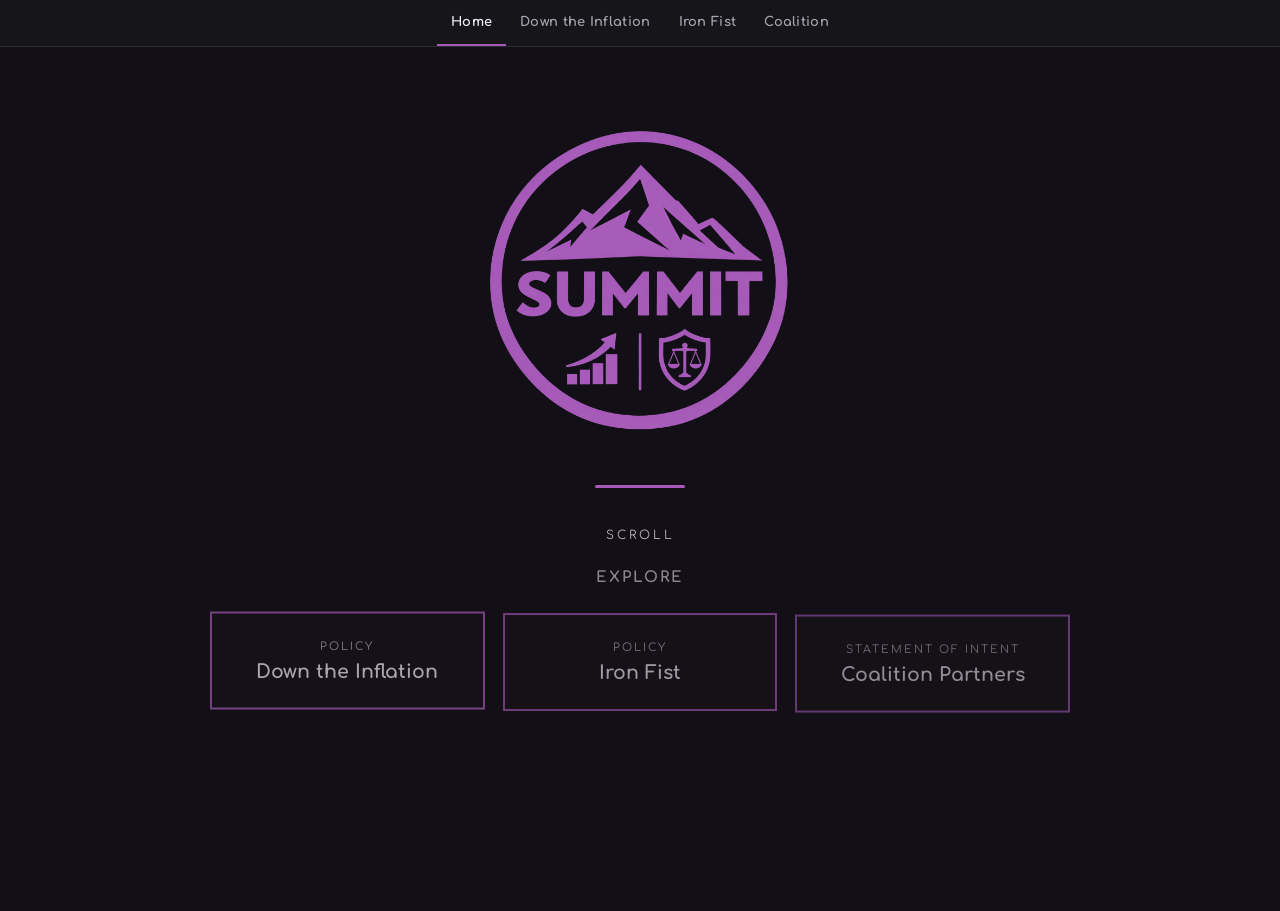
<file: index.html>
<!DOCTYPE html>
<html lang="en">

<head>

    <meta charset="UTF-8">

    <script>document.documentElement.classList.add('js-ready');</script>

    <meta name="viewport" content="width=device-width, initial-scale=1.0">

    <title>Summit</title>

    <link rel="icon" type="image/png" href="Summit_Icon.png">

    <meta name="description" content="Summit Party.">

    <link rel="stylesheet" href="site-nav.css">
    <link rel="stylesheet" href="summit.css">

    <style>
        .logo-hero {
            min-height: auto;
            display: flex;
            flex-direction: column;
            align-items: center;
            justify-content: center;
            text-align: center;
            padding: 20px 0 10px;
        }
        .logo-hero img {
            width: min(340px, 62vw);
            height: auto;
        }
        .logo-hero .hero-rule { margin-top: 34px; }
        .scroll-cue {
            margin-top: 8px;
            font-size: 12px;
            letter-spacing: 3px;
            text-transform: uppercase;
            color: var(--c-muted);
        }
        .tabs-section { padding: 10px 0 20vh; }
        .tabs-section h2 {
            text-align: center;
            font-size: 15px;
            letter-spacing: 2px;
            text-transform: uppercase;
            color: var(--c-muted);
            margin-bottom: 22px;
        }
    </style>

</head>

<body>

    <nav class="topbar" aria-label="Main">
        <div class="nav-links">
            <a href="index.html" class="active">
                <span>Home</span>
            </a>
            <a href="down-the-inflation.html">
                <span>Down the Inflation</span>
            </a>
            <a href="iron-fist.html">
                <span>Iron Fist</span>
            </a>
            <a href="coalition.html">
                <span>Coalition</span>
            </a>
        </div>
    </nav>

    <main class="container">

        <section class="logo-hero pop-group">
            <img class="pop-in" src="Summit_Icon.png" alt="Summit Party logo">
            <div class="hero-rule pop-in"></div>
            <span class="scroll-cue pop-in">Scroll</span>
        </section>

        <section class="tabs-section pop-group">
            <h2 class="pop-in">Explore</h2>
            <div class="tab-cards">
                <a class="tab-card pop-in" href="down-the-inflation.html">
                    <span class="tab-kicker">Policy</span>
                    <span class="tab-title">Down the Inflation</span>
                </a>
                <a class="tab-card pop-in" href="iron-fist.html">
                    <span class="tab-kicker">Policy</span>
                    <span class="tab-title">Iron Fist</span>
                </a>
                <a class="tab-card pop-in" href="coalition.html">
                    <span class="tab-kicker">Statement of Intent</span>
                    <span class="tab-title">Coalition Partners</span>
                </a>
            </div>
        </section>

    </main>

    <script src="site-nav.js"></script>

</body>

</html>
</file>
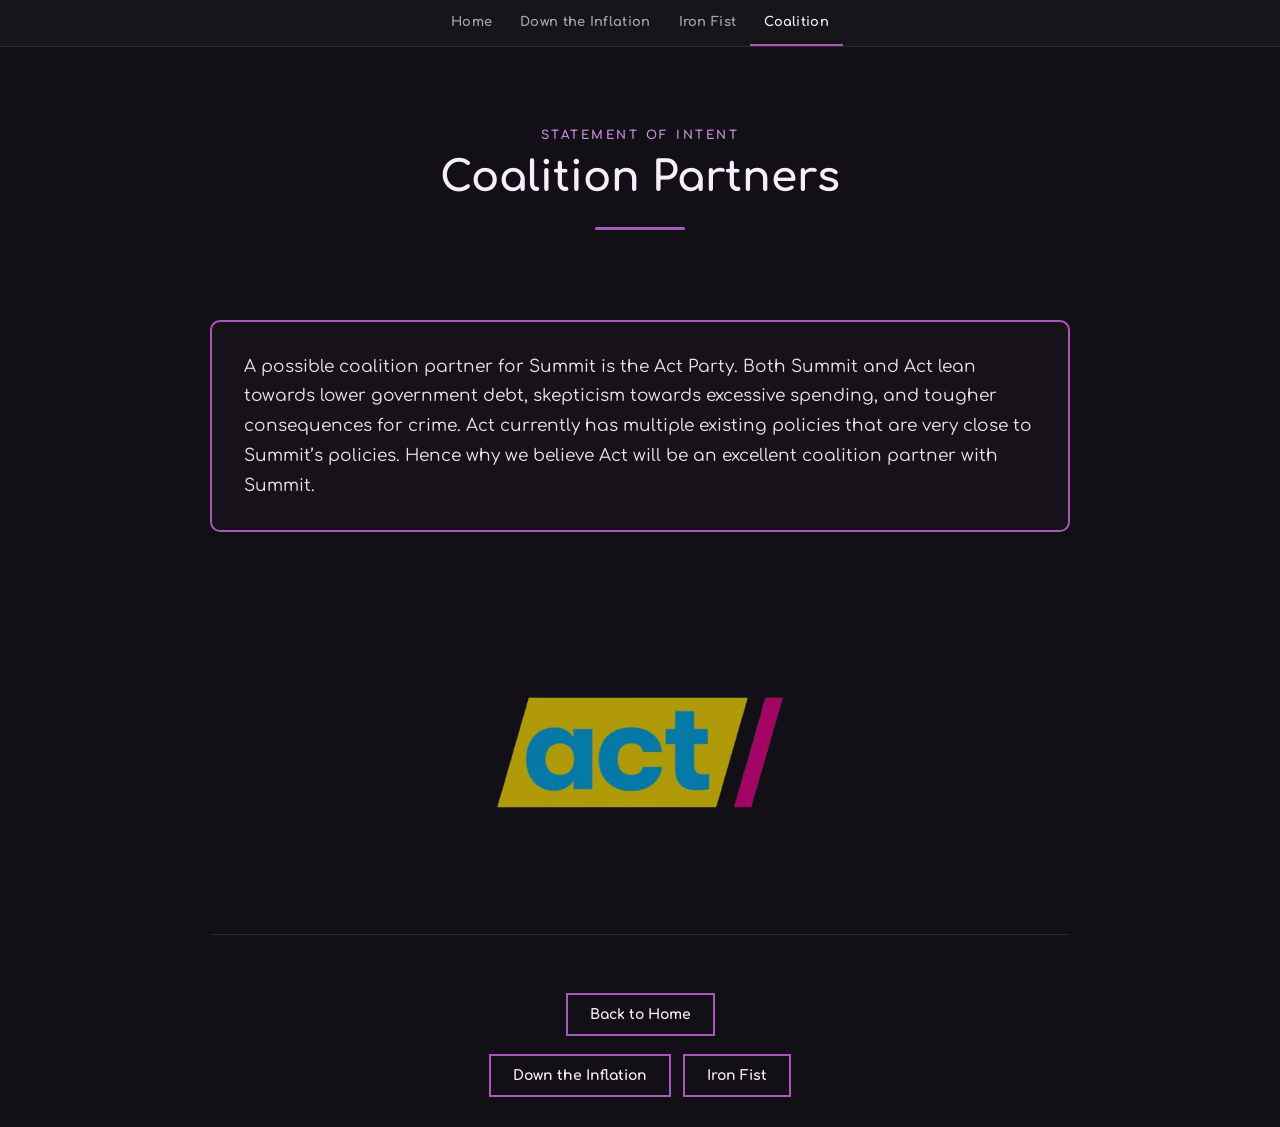
<file: coalition.html>
<!DOCTYPE html>
<html lang="en">

<head>

    <meta charset="UTF-8">

    <script>document.documentElement.classList.add('js-ready');</script>

    <meta name="viewport" content="width=device-width, initial-scale=1.0">

    <title>Coalition - Summit</title>

    <link rel="icon" type="image/png" href="Summit_Icon.png">

    <meta name="description" content="Summit Party's Statement of Intent on Coalition Partners.">

    <link rel="stylesheet" href="site-nav.css">
    <link rel="stylesheet" href="summit.css">

</head>

<body>

    <nav class="topbar" aria-label="Main">
        <div class="nav-links">
            <a href="index.html">
                <span>Home</span>
            </a>
            <a href="down-the-inflation.html">
                <span>Down the Inflation</span>
            </a>
            <a href="iron-fist.html">
                <span>Iron Fist</span>
            </a>
            <a href="coalition.html" class="active">
                <span>Coalition</span>
            </a>
        </div>
    </nav>

    <main class="container">

        <section class="hero pop-group">
            <span class="kicker pop-in">Statement of Intent</span>
            <h1 class="pop-in">Coalition Partners</h1>
            <div class="hero-rule pop-in"></div>
        </section>

        <section class="pop-group">
            <div class="coalition-card pop-in">
                <p>A possible coalition partner for Summit is the Act Party. Both Summit and Act lean towards lower government debt, skepticism towards excessive spending, and tougher consequences for crime. Act currently has multiple existing policies that are very close to Summit&rsquo;s policies. Hence why we believe Act will be an excellent coalition partner with Summit.</p>
            </div>
        </section>

        <section class="pop-group">
            <div class="partner-logo pop-in">
                <img src="Act_Logo.png" alt="Act Party logo">
            </div>
        </section>

        <div class="closing">
            <div class="cta-row">
                <a href="index.html" class="section">Back to Home</a>
            </div>
            <div class="cta-row">
                <a href="down-the-inflation.html" class="section">Down the Inflation</a>
                <a href="iron-fist.html" class="section">Iron Fist</a>
            </div>
        </div>

    </main>

    <script src="site-nav.js"></script>

</body>

</html>
</file>
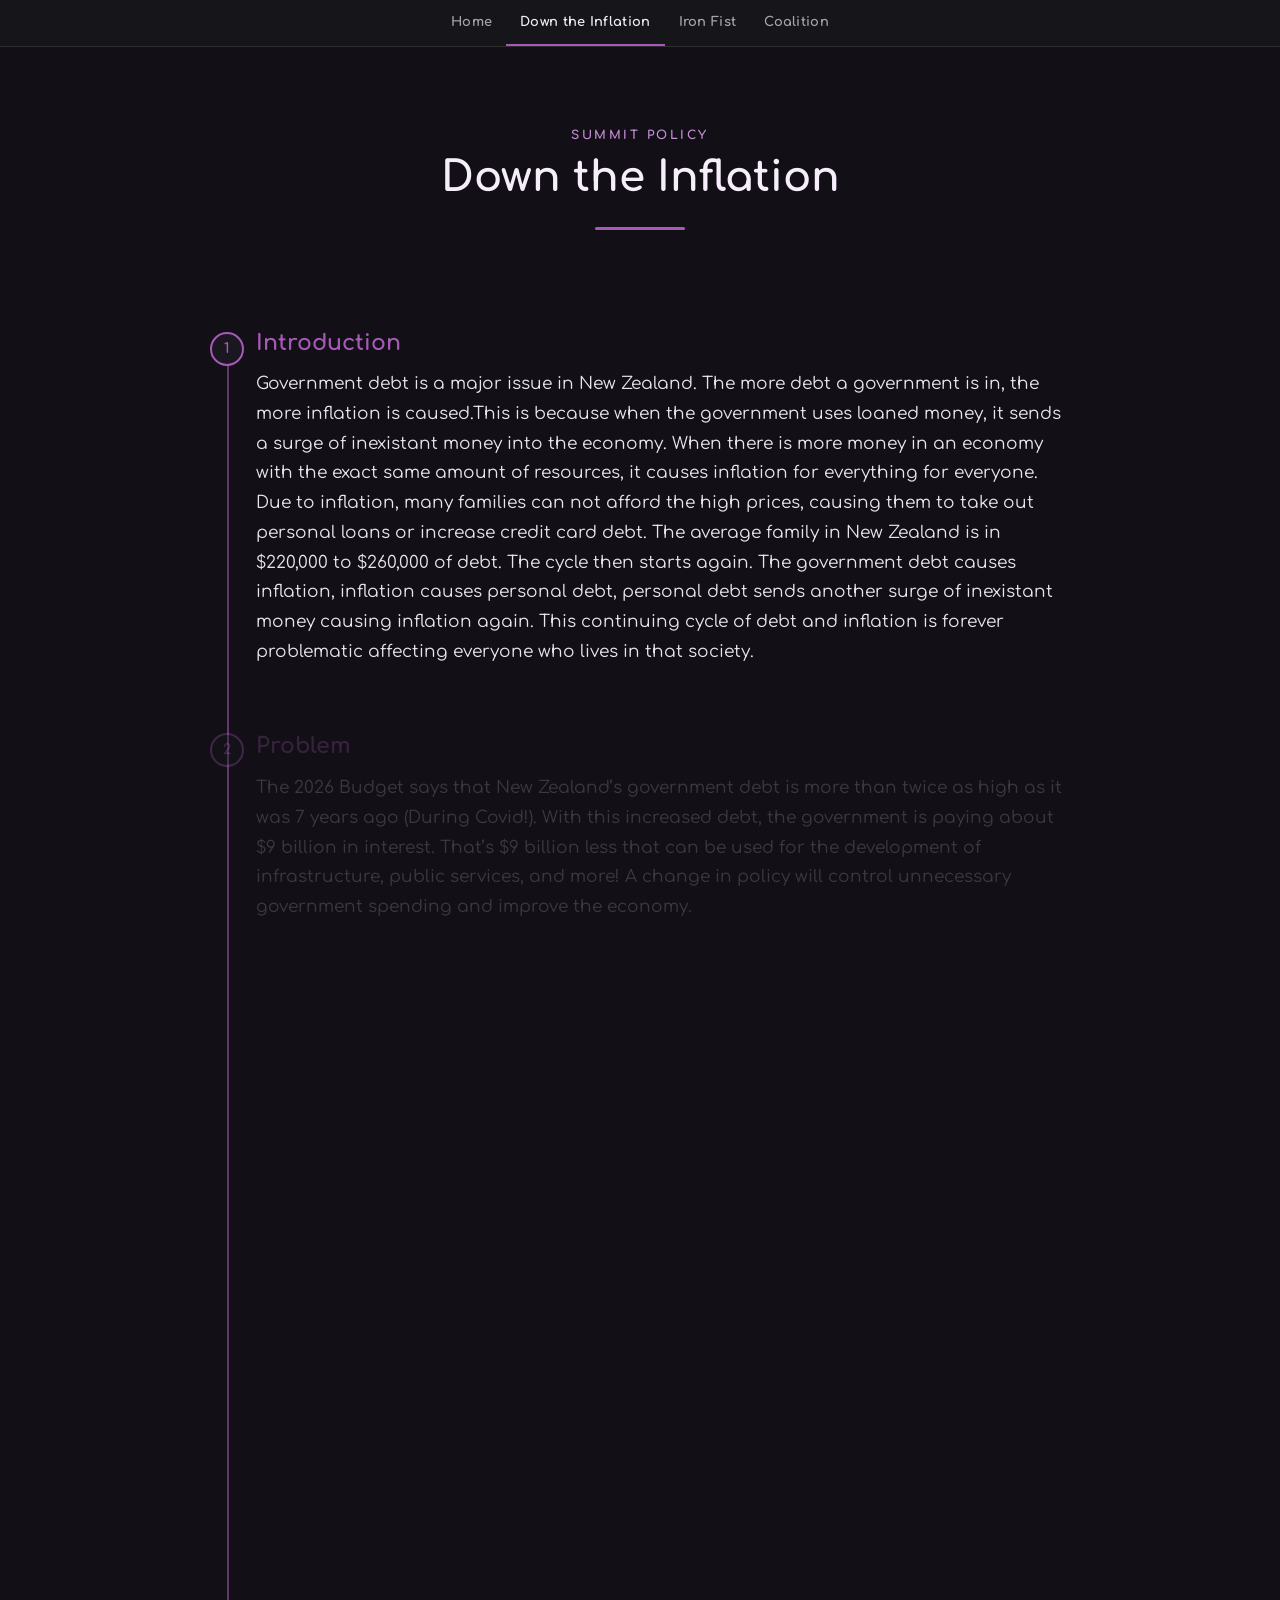
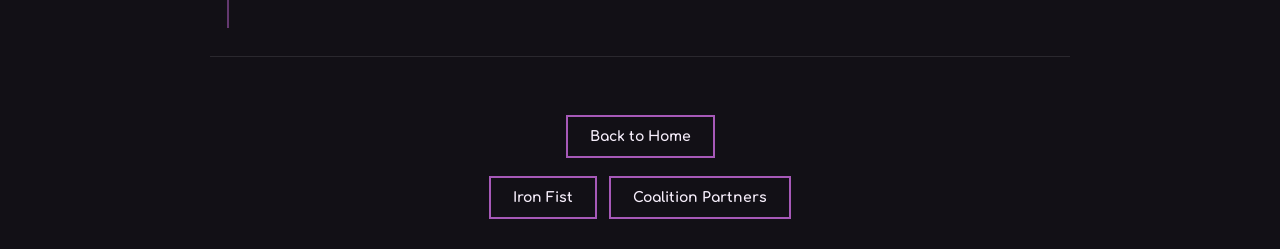
<file: down-the-inflation.html>
<!DOCTYPE html>
<html lang="en">

<head>

    <meta charset="UTF-8">

    <script>document.documentElement.classList.add('js-ready');</script>

    <meta name="viewport" content="width=device-width, initial-scale=1.0">

    <title>Down the Inflation - Summit</title>

    <link rel="icon" type="image/png" href="Summit_Icon.png">

    <meta name="description" content="Summit Party's policy, Down the Inflation, on government debt and inflation.">

    <link rel="stylesheet" href="site-nav.css">
    <link rel="stylesheet" href="summit.css">

</head>

<body>

    <nav class="topbar" aria-label="Main">
        <div class="nav-links">
            <a href="index.html">
                <span>Home</span>
            </a>
            <a href="down-the-inflation.html" class="active">
                <span>Down the Inflation</span>
            </a>
            <a href="iron-fist.html">
                <span>Iron Fist</span>
            </a>
            <a href="coalition.html">
                <span>Coalition</span>
            </a>
        </div>
    </nav>

    <main class="container">

        <section class="hero pop-group">
            <span class="kicker pop-in">Summit Policy</span>
            <h1 class="pop-in">Down the Inflation</h1>
            <div class="hero-rule pop-in"></div>
        </section>

        <section>
            <div class="timeline">

                <div class="step pop-group" id="introduction">
                    <div class="step-number pop-in">1</div>
                    <h2 class="pop-in">Introduction</h2>
                    <p class="pop-in">Government debt is a major issue in New Zealand. The more debt a government is in, the more inflation is caused.This is because when the government uses loaned money, it sends a surge of inexistant money into the economy. When there is more money in an economy with the exact same amount of resources, it causes inflation for everything for everyone. Due to inflation, many families can not afford the high prices, causing them to take out personal loans or increase credit card debt. The average family in New Zealand is in $220,000 to $260,000 of debt. The cycle then starts again. The government debt causes inflation, inflation causes personal debt, personal debt sends another surge of inexistant money causing inflation again. This continuing cycle of debt and inflation is forever problematic affecting everyone who lives in that society.</p>
                </div>

                <div class="step pop-group" id="problem">
                    <div class="step-number pop-in">2</div>
                    <h2 class="pop-in">Problem</h2>
                    <p class="pop-in">The 2026 Budget says that New Zealand&rsquo;s government debt is more than twice as high as it was 7 years ago (During Covid!). With this increased debt, the government is paying about $9 billion in interest. That&rsquo;s $9 billion less that can be used for the development of infrastructure, public services, and more! A change in policy will control unnecessary government spending and improve the economy.</p>
                </div>

                <div class="step pop-group" id="current-policies">
                    <div class="step-number pop-in">3</div>
                    <h2 class="pop-in">Current Policies</h2>
                    <p class="pop-in">The Act party currently has a policy for a smaller more affordable government. This could help reduce spending due to less wages to pay, but it can also cause increased workloads for the remaining staff or in extreme cases slow down and reduce the efficiency of the government.</p>
                </div>

                <div class="step pop-group" id="our-policy">
                    <div class="step-number pop-in">4</div>
                    <h2 class="pop-in">Our Policy</h2>
                    <p class="pop-in">Summit Party&rsquo;s policy on this economic matter will reduce unnecessary government spending and control its expenses. This policy will let the government be more mindful where their money is being spent, and where it could be reduced. With this policy, Down the Inflation, it will benefit the New Zealand society through lowering the rate of inflation and reduce the surges of inexistant money causing it. A downside of this policy will be a small rise in costs of public services as the government would require redirecting parts of the subsidy in order to reduce the government debt. This download is unfortunately inevitable with Down the Inflation, but Summit will do its best to keep the price change to a minimum.</p>
                </div>

                <div class="step pop-group" id="summary">
                    <div class="step-number pop-in">5</div>
                    <h2 class="pop-in">Summary</h2>
                    <div class="summary-card pop-in">
                        <p>Down the Inflation will briefly raise costs of some public services, but in the long term, lower the government debt and ultimately slow the rate of inflation.</p>
                    </div>
                </div>

            </div>
        </section>

        <div class="closing">
            <div class="cta-row">
                <a href="index.html" class="section">Back to Home</a>
            </div>
            <div class="cta-row">
                <a href="iron-fist.html" class="section">Iron Fist</a>
                <a href="coalition.html" class="section">Coalition Partners</a>
            </div>
        </div>

    </main>

    <script src="site-nav.js"></script>

</body>

</html>
</file>
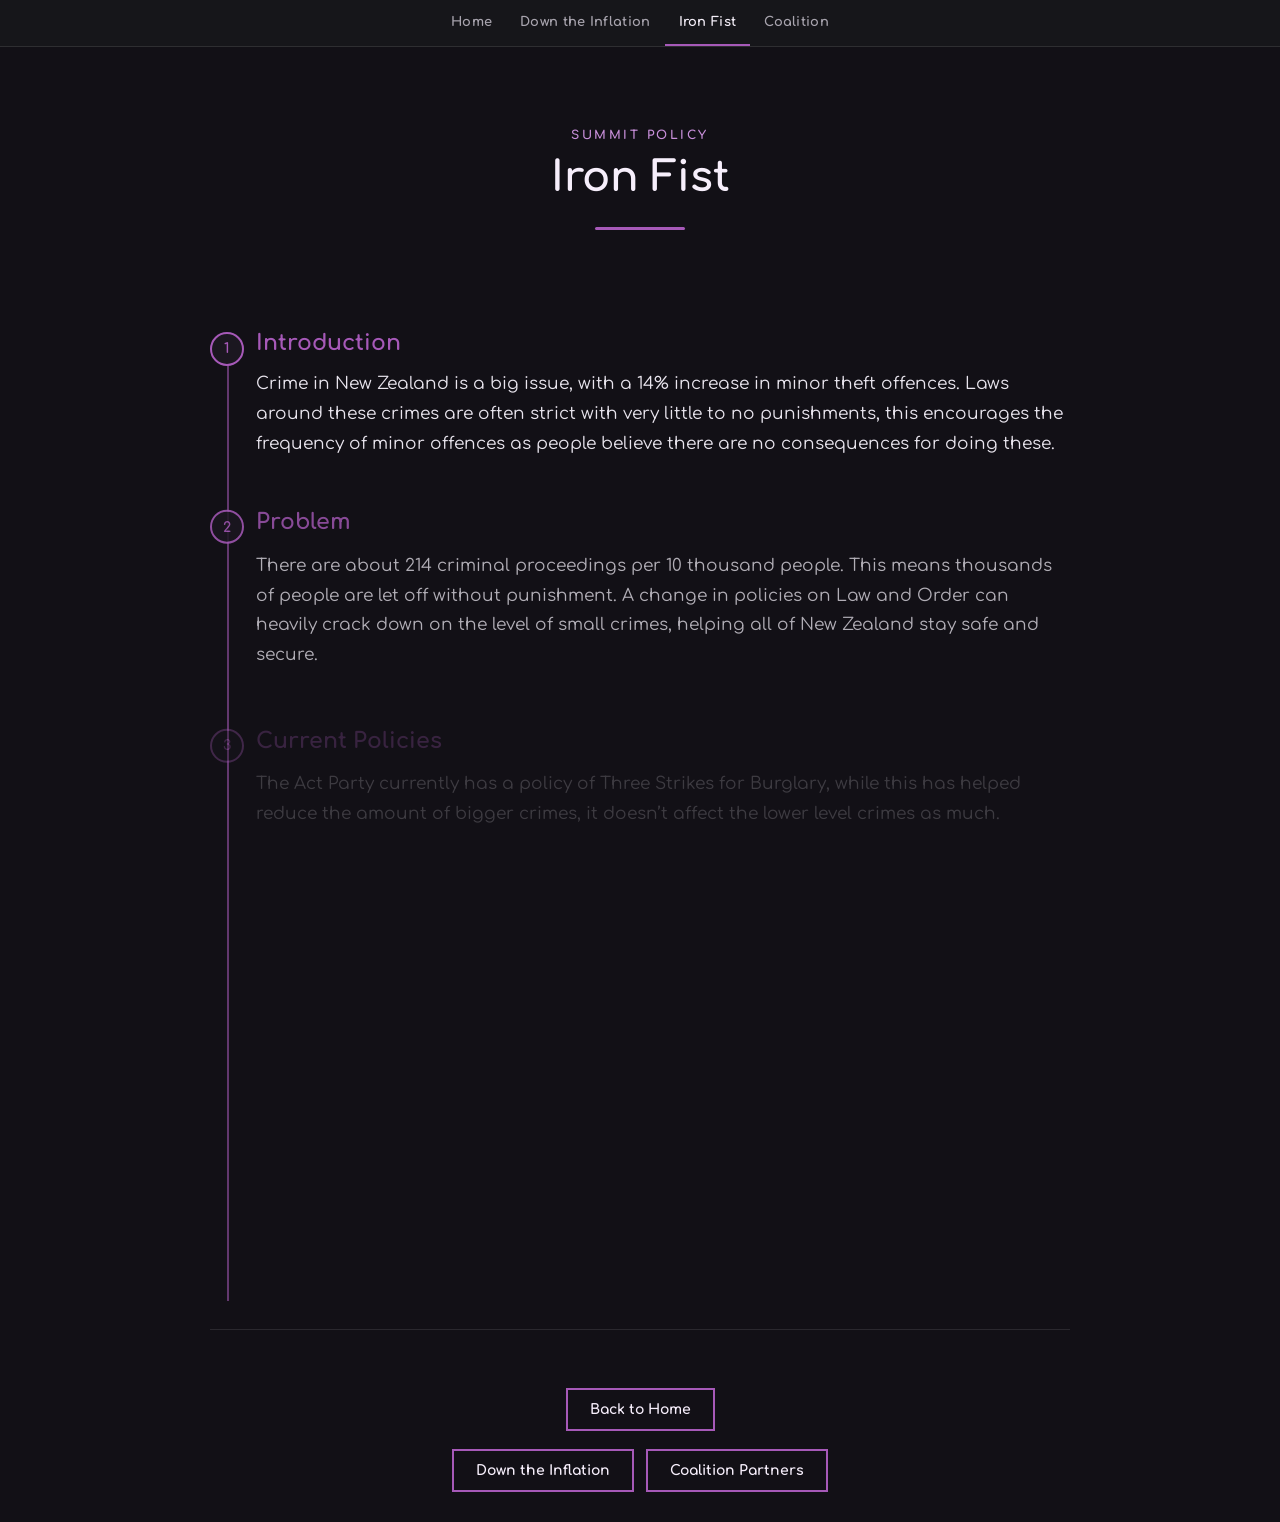
<file: iron-fist.html>
<!DOCTYPE html>
<html lang="en">

<head>

    <meta charset="UTF-8">

    <script>document.documentElement.classList.add('js-ready');</script>

    <meta name="viewport" content="width=device-width, initial-scale=1.0">

    <title>Iron Fist - Summit</title>

    <link rel="icon" type="image/png" href="Summit_Icon.png">

    <meta name="description" content="Summit Party's policy, Iron Fist, on crime and law and order.">

    <link rel="stylesheet" href="site-nav.css">
    <link rel="stylesheet" href="summit.css">

</head>

<body>

    <nav class="topbar" aria-label="Main">
        <div class="nav-links">
            <a href="index.html">
                <span>Home</span>
            </a>
            <a href="down-the-inflation.html">
                <span>Down the Inflation</span>
            </a>
            <a href="iron-fist.html" class="active">
                <span>Iron Fist</span>
            </a>
            <a href="coalition.html">
                <span>Coalition</span>
            </a>
        </div>
    </nav>

    <main class="container">

        <section class="hero pop-group">
            <span class="kicker pop-in">Summit Policy</span>
            <h1 class="pop-in">Iron Fist</h1>
            <div class="hero-rule pop-in"></div>
        </section>

        <section>
            <div class="timeline">

                <div class="step pop-group" id="introduction">
                    <div class="step-number pop-in">1</div>
                    <h2 class="pop-in">Introduction</h2>
                    <p class="pop-in">Crime in New Zealand is a big issue, with a 14% increase in minor theft offences. Laws around these crimes are often strict with very little to no punishments, this encourages the frequency of minor offences as people believe there are no consequences for doing these.</p>
                </div>

                <div class="step pop-group" id="problem">
                    <div class="step-number pop-in">2</div>
                    <h2 class="pop-in">Problem</h2>
                    <p class="pop-in">There are about 214 criminal proceedings per 10 thousand people. This means thousands of people are let off without punishment. A change in policies on Law and Order can heavily crack down on the level of small crimes, helping all of New Zealand stay safe and secure.</p>
                </div>

                <div class="step pop-group" id="current-policies">
                    <div class="step-number pop-in">3</div>
                    <h2 class="pop-in">Current Policies</h2>
                    <p class="pop-in">The Act Party currently has a policy of Three Strikes for Burglary, while this has helped reduce the amount of bigger crimes, it doesn&rsquo;t affect the lower level crimes as much.</p>
                </div>

                <div class="step pop-group" id="our-policy">
                    <div class="step-number pop-in">4</div>
                    <h2 class="pop-in">Our Policy</h2>
                    <p class="pop-in">Summit&rsquo;s policy, Iron Fist, will introduce a wide range of fines and punishments depending on the level of crime. Iron Fist will keep the current policies on major offending and focus on controlling the less threatening ones. The main way to do this will be by issuing large fines for minor offences, especially theft. The money received from these fines will go towards lowering government debt explained in policy one. Society will quickly start seeing a reduction in these areas of crime because of the large fines issued to minor offenders, it quickly becomes not with the risk of punishment.</p>
                </div>

                <div class="step pop-group" id="summary">
                    <div class="step-number pop-in">5</div>
                    <h2 class="pop-in">Summary</h2>
                    <div class="summary-card pop-in">
                        <p>Iron Fist will toughen the consequences on minor crimes as well as assisting the journey in reducing government debt and inflation.</p>
                    </div>
                </div>

            </div>
        </section>

        <div class="closing">
            <div class="cta-row">
                <a href="index.html" class="section">Back to Home</a>
            </div>
            <div class="cta-row">
                <a href="down-the-inflation.html" class="section">Down the Inflation</a>
                <a href="coalition.html" class="section">Coalition Partners</a>
            </div>
        </div>

    </main>

    <script src="site-nav.js"></script>

</body>

</html>
</file>
<file: site-nav.css>
@import url('https://fonts.googleapis.com/css2?family=Comfortaa:wght@400;600;700&display=swap');

.topbar {
    box-sizing: border-box;
    display: flex;
    align-items: center;
    justify-content: center;
    flex-wrap: wrap;
    width: 100%;
    max-width: 100%;
    padding: 0 12px;
    background: #16161a;
    border-bottom: 1px solid rgba(255, 255, 255, 0.1);
    position: sticky;
    top: 0;
    z-index: 200;
    margin-bottom: 34px;
}

.topbar .nav-links {
    display: flex;
    align-items: center;
    flex-wrap: wrap;
    justify-content: center;
    min-width: 0;
    max-width: 100%;
}

.topbar .nav-links a {
    display: flex;
    align-items: center;
    gap: 7px;
    padding: 15px 14px;
    margin: 0;
    border: none;
    border-radius: 0;
    background: none;
    white-space: nowrap;
    text-decoration: none;
    font-family: 'Comfortaa', sans-serif;
    font-size: 13px;
    font-weight: 700;
    letter-spacing: 0.3px;
    color: #a8a4ae;
    border-bottom: 2px solid transparent;
    cursor: pointer;
    transition: color 0.15s ease, border-color 0.15s ease;
}

.topbar .nav-links svg {
    width: 15px;
    height: 15px;
    stroke: currentColor;
    fill: none;
    stroke-width: 1.7;
    flex-shrink: 0;
    opacity: 0.75;
}

.topbar .nav-links a:hover { color: #f1eaf5; }
.topbar .nav-links a:hover svg { opacity: 1; }

.topbar .nav-links a.active {
    border-color: #a659b8;
    color: #f4eef8;
}
.topbar .nav-links a.active svg { opacity: 1; }

@media (max-width: 760px) {
    .topbar { padding: 0; margin-bottom: 24px; }
    .topbar .nav-links { width: 100%; justify-content: space-evenly; }
    .topbar .nav-links a { padding: 12px 8px; font-size: 12px; }
    .topbar .nav-links svg { width: 18px; height: 18px; }
}

.back-to-top {
    position: fixed;
    right: 18px;
    bottom: 18px;
    z-index: 300;
    width: 44px;
    height: 44px;
    display: flex;
    align-items: center;
    justify-content: center;
    border-radius: 0;
    background: #1b1720;
    border: 2px solid #a659b8;
    color: #d6a0e6;
    text-decoration: none;
    opacity: 0;
    transform: translateY(10px);
    pointer-events: none;
    transition: opacity 0.25s ease, transform 0.25s ease, background-color 0.2s ease;
}
.back-to-top svg {
    width: 18px;
    height: 18px;
    stroke: currentColor;
    fill: none;
    stroke-width: 2;
}
.back-to-top.visible {
    opacity: 1;
    transform: none;
    pointer-events: auto;
}
.back-to-top:hover {
    background-color: #2a2130;
}
</file>
<file: summit.css>
:root {
    --accent: #a659b8;
    --accent-line: rgba(166, 89, 184, 0.55);
    --c-cream: #f6eefb;
    --c-body: #e9e5ee;
    --c-muted: #b9b2c2;
}

* { box-sizing: border-box; }

html { scroll-behavior: smooth; }

body {
    background-color: #121016;
    color: var(--c-body);
    margin: 0;
    font-family: 'Comfortaa', sans-serif;
}

.container {
    max-width: 900px;
    margin: 0 auto;
    padding: 10px 20px 30px;
}

h1, h2 {
    font-family: 'Comfortaa', sans-serif;
    font-weight: 700;
    color: var(--c-cream);
    margin: 0 0 18px 0;
    line-height: 1.25;
}

h1 { font-size: 42px; }
h2 { font-size: 28px; color: var(--accent); }

p {
    color: var(--c-body);
    line-height: 1.75;
    font-size: 17px;
    margin: 0 0 16px 0;
}

.kicker {
    display: inline-block;
    font-family: 'Comfortaa', sans-serif;
    font-size: 12px;
    font-weight: 700;
    letter-spacing: 2.5px;
    text-transform: uppercase;
    color: #c88fda;
    margin-bottom: 10px;
}

.hero {
    text-align: center;
    padding: 34px 0 58px;
}
.hero p {
    max-width: 620px;
    margin-left: auto;
    margin-right: auto;
    font-size: 19px;
}
.hero-rule {
    width: 90px;
    height: 3px;
    margin: 22px auto 32px;
    background: var(--accent);
    border-radius: 3px;
}

.timeline {
    position: relative;
    margin-top: 10px;
    padding-left: 46px;
}
.timeline::before {
    content: '';
    position: absolute;
    left: 17px;
    top: 8px;
    bottom: 8px;
    width: 2px;
    background: var(--accent-line);
}
.step {
    position: relative;
    scroll-margin-top: calc(var(--topbar-h, 58px) + 20px);
    padding: 0 0 46px 0;
}
.step:last-child { padding-bottom: 6px; }
.step-number {
    position: absolute;
    left: -46px;
    top: 2px;
    width: 34px;
    height: 34px;
    border-radius: 50%;
    background: #1b1720;
    border: 2px solid var(--accent);
    color: var(--accent);
    font-weight: 700;
    font-size: 14px;
    display: flex;
    align-items: center;
    justify-content: center;
}
.step h2 {
    font-size: 22px;
    margin-bottom: 12px;
}
.step p:last-child { margin-bottom: 0; }

.summary-card {
    margin-left: -46px;
    padding: 26px 28px;
    border-radius: 10px;
    background: #171219;
    border: 2px solid var(--accent);
}
@media (max-width: 640px) {
    .summary-card { margin-left: 0; }
}
.summary-card p { color: var(--c-cream); margin-bottom: 0; }

.coalition-card {
    padding: 30px 32px;
    border-radius: 10px;
    background: #171219;
    border: 2px solid var(--accent);
}
.coalition-card p:last-child { margin-bottom: 0; }

.partner-logo {
    display: flex;
    justify-content: center;
    margin-top: 42px;
}
.partner-logo img {
    width: 340px;
    max-width: 85%;
    height: auto;
    display: block;
}

.closing {
    margin-top: 20px;
    padding-top: 40px;
    border-top: 1px solid rgba(255, 255, 255, 0.1);
    text-align: center;
}
.cta-row {
    display: flex;
    flex-wrap: wrap;
    justify-content: center;
    gap: 12px;
    margin-top: 18px;
}
.cta-row a.section {
    display: inline-block;
    padding: 12px 22px;
    border-radius: 0;
    border: 2px solid var(--accent);
    color: var(--c-cream);
    text-decoration: none;
    font-size: 14px;
    font-weight: 700;
    background: transparent;
    transition: background-color 0.15s ease, color 0.15s ease;
}
.cta-row a.section:hover {
    background: var(--accent);
    color: #17121b;
}

.tab-cards {
    display: grid;
    grid-template-columns: repeat(3, 1fr);
    gap: 18px;
    margin-top: 8px;
}
@media (max-width: 700px) {
    .tab-cards { grid-template-columns: 1fr; }
}
.tab-card {
    display: block;
    padding: 26px 20px;
    background: #171219;
    border: 2px solid var(--accent);
    text-decoration: none;
    text-align: center;
    transition: background-color 0.15s ease;
}
.tab-card:hover {
    background: #201828;
}
.tab-card .tab-kicker {
    display: block;
    font-size: 11px;
    letter-spacing: 2px;
    text-transform: uppercase;
    color: var(--c-muted);
    margin-bottom: 8px;
}
.tab-card .tab-title {
    display: block;
    font-size: 19px;
    font-weight: 700;
    color: var(--c-cream);
    font-family: 'Comfortaa', sans-serif;
}
</file>
